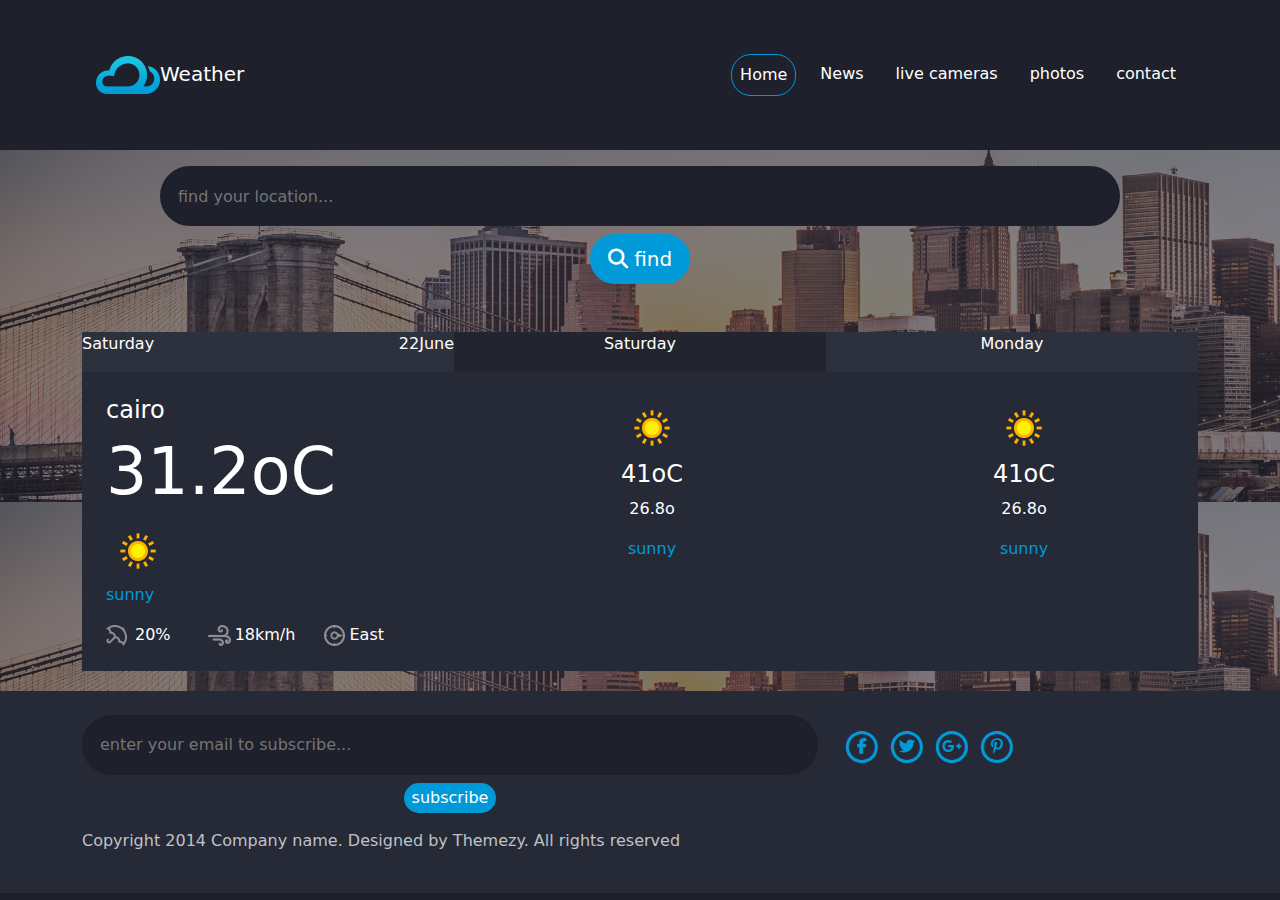
<file: index.html>
<!DOCTYPE html>
<html lang="en">
<head>
    <meta charset="UTF-8">
    <meta name="viewport" content="width=device-width, initial-scale=1.0">
    <title>Weather</title>
    <link href="css/all.min.css" rel="stylesheet">
    <link href="css/bootstrap.min.css" rel="stylesheet">
    <link href="css/main.css" rel="stylesheet">
</head>
<body>
    
    <nav class="navbar navbar-expand-lg nav p-5">
        <div class="container-fluid p-md-5">
          <a class="navbar-brand text-white" href="#" ><img src="image/logo.png">Weather</a>
          <button class="navbar-toggler" type="button" data-bs-toggle="collapse" data-bs-target="#navbarSupportedContent" aria-controls="navbarSupportedContent" aria-expanded="false" aria-label="Toggle navigation">
            <span class="navbar-toggler-icon"></span>
          </button>
          <div class="collapse navbar-collapse" id="navbarSupportedContent">
            <ul class="navbar-nav ms-auto mb-2 mb-lg-0 ">
              <li class="nav-item ps-3 ">
                <a class="nav-link active text-white" aria-current="page" href="#">Home</a>
              </li>
              <li class="nav-item ps-3">
                <a class="nav-link text-white" href="#">News</a>
              </li>
              <li class="nav-item ps-3">
                <a class="nav-link text-white" href="#">live cameras</a>
              </li>
              <li class="nav-item ps-3">
                <a class="nav-link text-white" href="#">photos</a>
              </li>
              <li class="nav-item ps-3">
                <a class="nav-link text-white" href="contact.html">contact</a>
              </li>
            
            </ul>
          
          </div>
        </div>
      </nav>


      <div class="head overflow-hidden ">

        <!-- <div class="d-flex justify-content-center pt-5 position-relative pb-3 flex-column align-items-center"> -->
        <input placeholder="find your location..." class=" ps-3 m-auto d-block mt-3 text-white" id="findinput"   >
        <button class="mt-2 d-block m-auto mb-2 mb-md-0"><i class="fa-solid fa-magnifying-glass text-white " id="findbutton"></i> find</button>
        <!-- </div> -->
        <div class="container mt-md-5 px-4 ">
          <div class="row" id="days" >
            <div class="col-md-4 card3 " >
              <div class=" d-flex justify-content-between text-white cl">
                <p>Saturday</p>
                <p>22June
                </p>
              </div>
              <div class="text-white pt-4 ps-4 pb-4">
                <h6 class="fs-4">cairo</h6>
                <h1 class="fs-9">31.2oC</h1>
                <img src="image/113.png" class="">
                <p class="clor">sunny</p>
                <img src="image/icon-umberella.png"><span class="p-2">20%</span>
                <img src="image/icon-wind.png" class="ps-4"><span class="ps-1">18km/h </span>
                <img src="image/icon-compass.png" class="ps-4"><span class="ps-1">East </span>

              </div>
            </div>
            <div class="col-md-4 card2 ">
              <div class=" d-flex justify-content-center text-white cl1 align-items-center">
                <p>Saturday</p>
              </div>
              <div class="text-white pt-4 ps-4 pb-4 text-center">
                
                <img src="image/113.png" class="">
                <h4>41oC</h4>
                <p>26.8o</p>
                <p class="clor">sunny</p>
                

              </div>
            </div>
            <div class="col-md-4 card3 ">
              <div class=" d-flex justify-content-center text-white cl">
                <p>Monday
                </p>
                
              </div>
              <div class="text-white pt-4 ps-4 pb-4 text-center">
                
                <img src="image/113.png" class="">
                <h4>41oC</h4>
                <p>26.8o</p>
                <p class="clor">sunny</p>
                

              </div>
            </div>
          </div>
     
        </div>
     
      </div>
     

      <div class="end py-4 ">
        <div class="container">
          <div class="row">
            <div class="col-md-8">
              <input placeholder="enter your email to subscribe..." class=" ps-3 w-100" >
              <div class="d-flex justify-content-center">
                <button class="mt-2 sub m-auto">subscribe</button>
                </div>
            </div>
            <div class="col-md-4 pt-3">
              <span class="fa-stack text-center" style="vertical-align: top; ">
                <i class="fa-regular fa-circle fa-stack-2x "></i>
                <i class="fa-brands fa-facebook-f "></i>
                </span>
              <span class="fa-stack text-center" style="vertical-align: top; ">
                <i class="fa-regular fa-circle fa-stack-2x "></i>
                <i class="fa-brands fa-twitter t"></i>
                </span>
              <span class="fa-stack text-center" style="vertical-align: top; ">
                <i class="fa-regular fa-circle fa-stack-2x "></i>
                <i class="fa-brands fa-google-plus-g "></i>                </span>
            
              <span class="fa-stack text-center" style="vertical-align: top; ">
                <i class="fa-regular fa-circle fa-stack-2x "></i>
                <i class="fa-brands fa-pinterest-p  "></i>                </span>
            
            </div>
            <p class=" pt-3">Copyright 2014 Company name. Designed by Themezy. All rights reserved</p>
          </div>
        </div>
        

      </div>

    <script src="js/bootstrap.bundle.min.js"></script>
    <script src="js/index.js"></script>
</body>
</html>
</file>
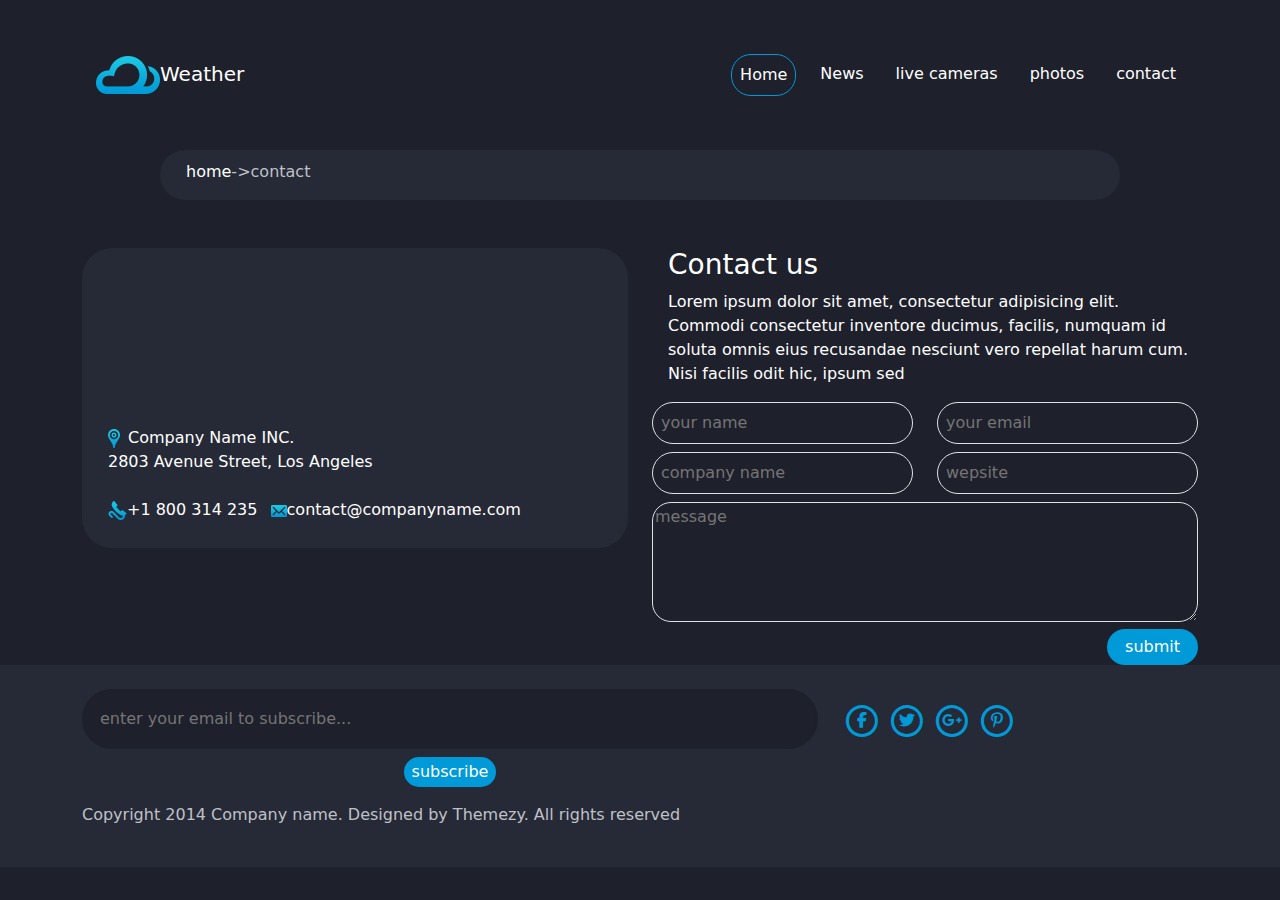
<file: contact.html>
<!DOCTYPE html>
<html lang="en">
<head>
    <meta charset="UTF-8">
    <meta name="viewport" content="width=device-width, initial-scale=1.0">
    <title>contact</title>
    <link href="css/all.min.css" rel="stylesheet">
    <link href="css/bootstrap.min.css" rel="stylesheet">
    <link href="css/main.css" rel="stylesheet">
</head>
<body>
    
    <nav class="navbar navbar-expand-lg nav p-5">
        <div class="container-fluid p-md-5">
          <a class="navbar-brand text-white" href="#" ><img src="image/logo.png">Weather</a>
          <button class="navbar-toggler" type="button" data-bs-toggle="collapse" data-bs-target="#navbarSupportedContent" aria-controls="navbarSupportedContent" aria-expanded="false" aria-label="Toggle navigation">
            <span class="navbar-toggler-icon"></span>
          </button>
          <div class="collapse navbar-collapse" id="navbarSupportedContent">
            <ul class="navbar-nav ms-auto mb-2 mb-lg-0 ">
              <li class="nav-item ps-3 ">
                <a class="nav-link active text-white" aria-current="page" href="index.html">Home</a>
              </li>
              <li class="nav-item ps-3">
                <a class="nav-link text-white" href="#">News</a>
              </li>
              <li class="nav-item ps-3">
                <a class="nav-link text-white" href="#">live cameras</a>
              </li>
              <li class="nav-item ps-3">
                <a class="nav-link text-white" href="#">photos</a>
              </li>
              <li class="nav-item ps-3">
                <a class="nav-link text-white" href="contact.html">contact</a>
              </li>
            
            </ul>
          
          </div>
        </div>
      </nav>
      <div class="bar w-75 m-auto px-4 py-2">
        <a class="text-white text-decoration-none" href="index.html">home<span>-></span></a><span>contact</span>
      </div>
      <div class="container pt-5">
        <div class="row">
            <div class="col-md-6 ">
                <div class="inner ">
                    
                        <div class="p-4">
                        <a href="#" class="text-decoration-none"><img src="image/icon-phone.png"><span class="text-white">+1 800 314 235</span></a>
                        <a href="#" class="text-decoration-none px-2"><img src="image/icon-envelope.png"><span class="text-white">contact@companyname.com</span></a>
                        </div>
                        <div class="px-4">
                            <img src="image/icon-marker.png"><span class="text-white px-2">Company Name INC.<br>
                               2803 Avenue Street, Los Angeles</span></div>
                </div>
            </div>
            <div class="col-md-6 ">
                <div class="innerr text-white ps-3">
                <h3>Contact us </h3>
                <p>Lorem ipsum dolor sit amet, consectetur adipisicing elit. Commodi consectetur inventore ducimus, facilis, numquam id soluta omnis eius recusandae nesciunt vero repellat harum cum. Nisi facilis odit hic, ipsum sed</p>
                </div>
                <form>
                    <div class="row">
                    <div class="col-md-6">
                        <input placeholder="your name" class=" border rounded-pill bg-transparent p-2 w-100 ">
                    </div>
                    <div class="col-md-6">
                        <input placeholder="your email" class=" border rounded-pill bg-transparent p-2 w-100 mt-2 mt-md-0">
                    </div>
                    <div class="col-md-6">
                        <input placeholder="company name" class=" border rounded-pill bg-transparent p-2 w-100 mt-2 ">
                    </div>
                    <div class="col-md-6">
                        <input placeholder="wepsite" class=" border rounded-pill bg-transparent p-2 w-100 mt-2 ">
                    </div>
                    <div class="col-12">
                        <textarea class=" bg-transparent w-100 border mt-2 " placeholder="message"></textarea>
                    </div>
                    </div>       
                </form>

                <div class="d-flex flex-row-reverse">
                <button class="sub px-3 py-1" >submit</button>
                </div>
               
            </div>
        </div>
      </div>
      
      <div class="end py-4 ">
        <div class="container">
          <div class="row">
            <div class="col-md-8">
              <input placeholder="enter your email to subscribe..." class=" ps-3 w-100" >
              <div class="d-flex justify-content-center">
              <button class="mt-2 sub m-auto">subscribe</button>
              </div>


            </div>
            <div class="col-md-4 pt-3">
              <span class="fa-stack text-center" style="vertical-align: top; ">
                <i class="fa-regular fa-circle fa-stack-2x "></i>
                <i class="fa-brands fa-facebook-f "></i>
                </span>
              <span class="fa-stack text-center" style="vertical-align: top; ">
                <i class="fa-regular fa-circle fa-stack-2x "></i>
                <i class="fa-brands fa-twitter t"></i>
                </span>
              <span class="fa-stack text-center" style="vertical-align: top; ">
                <i class="fa-regular fa-circle fa-stack-2x "></i>
                <i class="fa-brands fa-google-plus-g "></i>                </span>
            
              <span class="fa-stack text-center" style="vertical-align: top; ">
                <i class="fa-regular fa-circle fa-stack-2x "></i>
                <i class="fa-brands fa-pinterest-p  "></i>                </span>
            
            </div>
            <p class=" pt-3">Copyright 2014 Company name. Designed by Themezy. All rights reserved</p>
          </div>
        </div>
        

      </div>



    <script src="js/bootstrap.bundle.min.js"></script>
    <script src="js/index.js"></script>
</body>
</html>
</file>
<file: css/main.css>
.navbar
{
    height: 150px;
}
.nav
{
    background-color: #1E202B;

}
.navbar-toggler-icon
{
    color: white;
    font-size: large;
    line-height: 1;
    background-color: transparent;

    /* background-image: url(../image/) */
   
}
button.navbar-toggler
{
    background-color: white;
}
.navbar-nav .nav-link.active
{
    border: #009AD8 solid 1px;
    border-radius:20px ;
   

}
.nav-item a
{
    color: white;
}

.nav-item a:hover
{
    border: #009AD8 solid 1px;
    border-radius:20px ;
    color: #009AD8!important;
    
}
.bor
{
    border: 2px solid aqua
   
    

}
.head
{
    background-image: url(../image/banner.png);
   ;
    padding-bottom:20px ;
}
 .head input
{
    border: 2px solid #1E202B;
    border-radius: 30px;
   background-color: #1E202B;
   height: 60px;
   width: 75%;
   
}
.head button
{
    /* position: absolute; */
    border: 2px solid #009AD8;
    border-radius: 30px;
    color: white;
    font-size: 20px;
    background-color: #009AD8;
    padding: 8px 16px;
    /* left: 81.5%;
    bottom: 17%;
     */


}

.card1
{
    background-color: #323544;
   
    padding: 0;
   
}
.card3
{
    background-color:#262936;
   
    padding: 0;
   
}
.card2
{
    background-color:#262936;
    
    padding: 0;
   
}
.cl
{
    background-color:#2D303D;
    width: 100%;
   
}
.cl2
{
    background-color:#2D303D;
    width: 100%;
   
}
.fs-9
{
font-size: 65px;
}
.clor
{
    color: #009AD8;
}
body
{
    background-color: #1E202B;
}
.cl1
{
    background-color: #222530;
    width: 100%;
   
}
.end
{
    background-color: #262936;
}
.end i
{
    color: #009AD8;
}


.end i:hover
{
    color: white;

}
.end p
{
    color: #BFC1C8;
}
.end input
{
    border: 2px solid #1E202B;
    border-radius: 30px;
   background-color: #1E202B;
   height: 60px;
}
.bar
{
    border:2px solid transparent ;
    border-radius:30px ;
    background-color: #262936;
    height: 50px;
    
}
.bar span
{
    color: #BFC1C8;
}
.nav-link
{
    background-color: #1E202B;
    /* position: fixed; */
    /* z-index: 999; */

}
.inner
{
    background-color: #262936;
    height: 300px;
    border:2px solid transparent ;
    border-radius:30px ;
    display: flex;
    flex-direction:  column-reverse;
    
}
textarea
{
    border: 2px solid ;
    border-radius: 19px;
    height: 120px;
}
.sub
{
    background-color: #009AD8;
    border: 2px solid #009AD8;
    border-radius: 19px;
    color: white;

}
</file>
